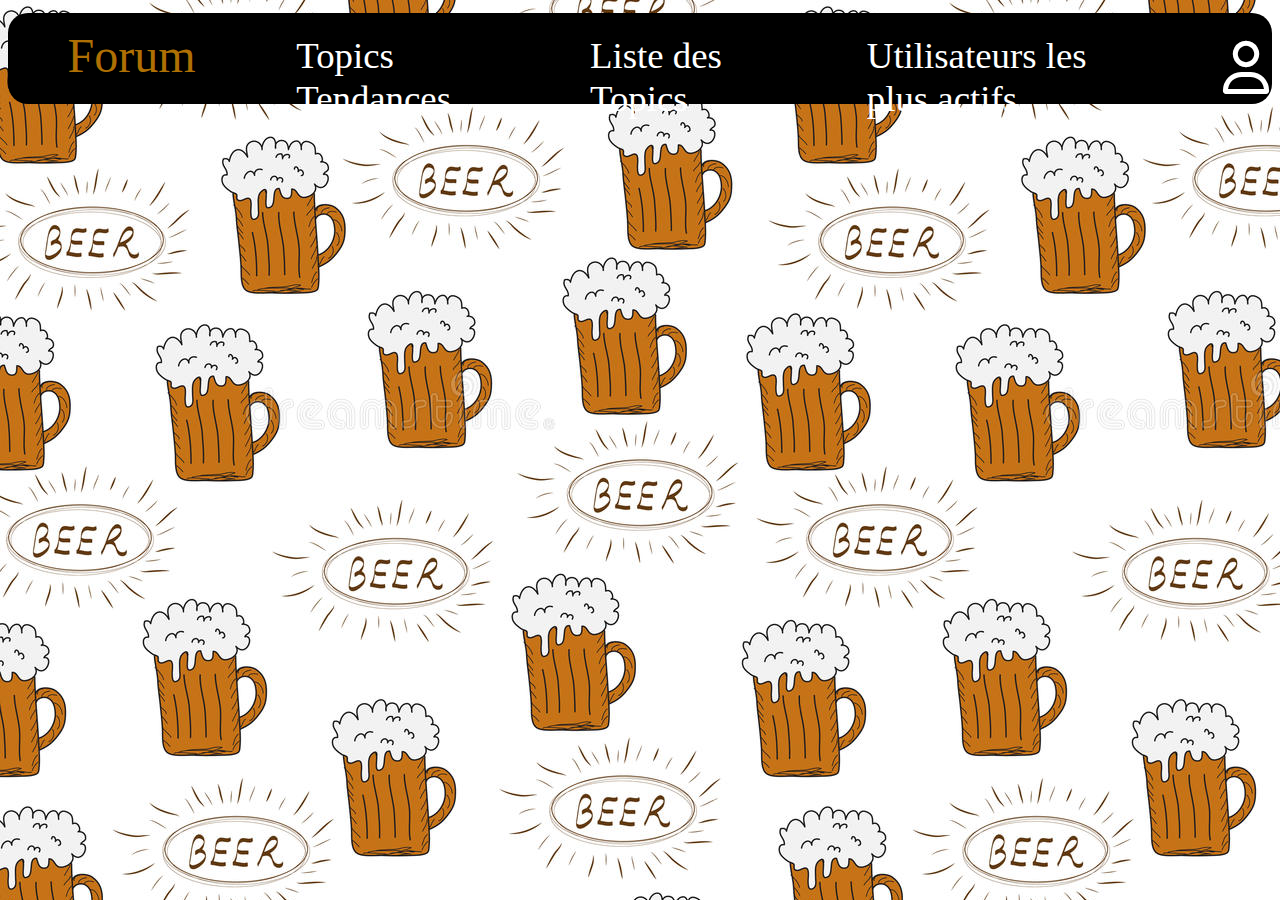
<file: html/Actu.html>
<!DOCTYPE html>
<html lang="en">
<head>
    <meta charset="UTF-8">
    <meta name="viewport" content="width=device-width, initial-scale=1.0">
    <link rel="stylesheet" href="../css/actu.css">
    <link rel="stylesheet" href="https://cdnjs.cloudflare.com/ajax/libs/font-awesome/6.7.2/css/all.min.css">
    <title>Actu</title>
</head>
<body>
    <div class="header">
        <a href="../html/index.html" id="actif" class="forum">Forum</a>
        <a href="../html/tendancec.html" class="topics">Topics Tendances</a>
        <a href="../html/listeTopics.html" class="liste">Liste des Topics</a>
        <a href="../html/userActif.html" class="Utilisateurs">Utilisateurs les plus actifs</a>
        <a href="../html/connexion.html" class="login"><h2><i class="fa-regular fa-user"></i></h2></a> 
    </div>
    <div class="box"></div>

    <iframe src="https://biere-actu.fr" width="1300" height="700" title="Actualitées"></iframe>


</body>
</html>
</file>
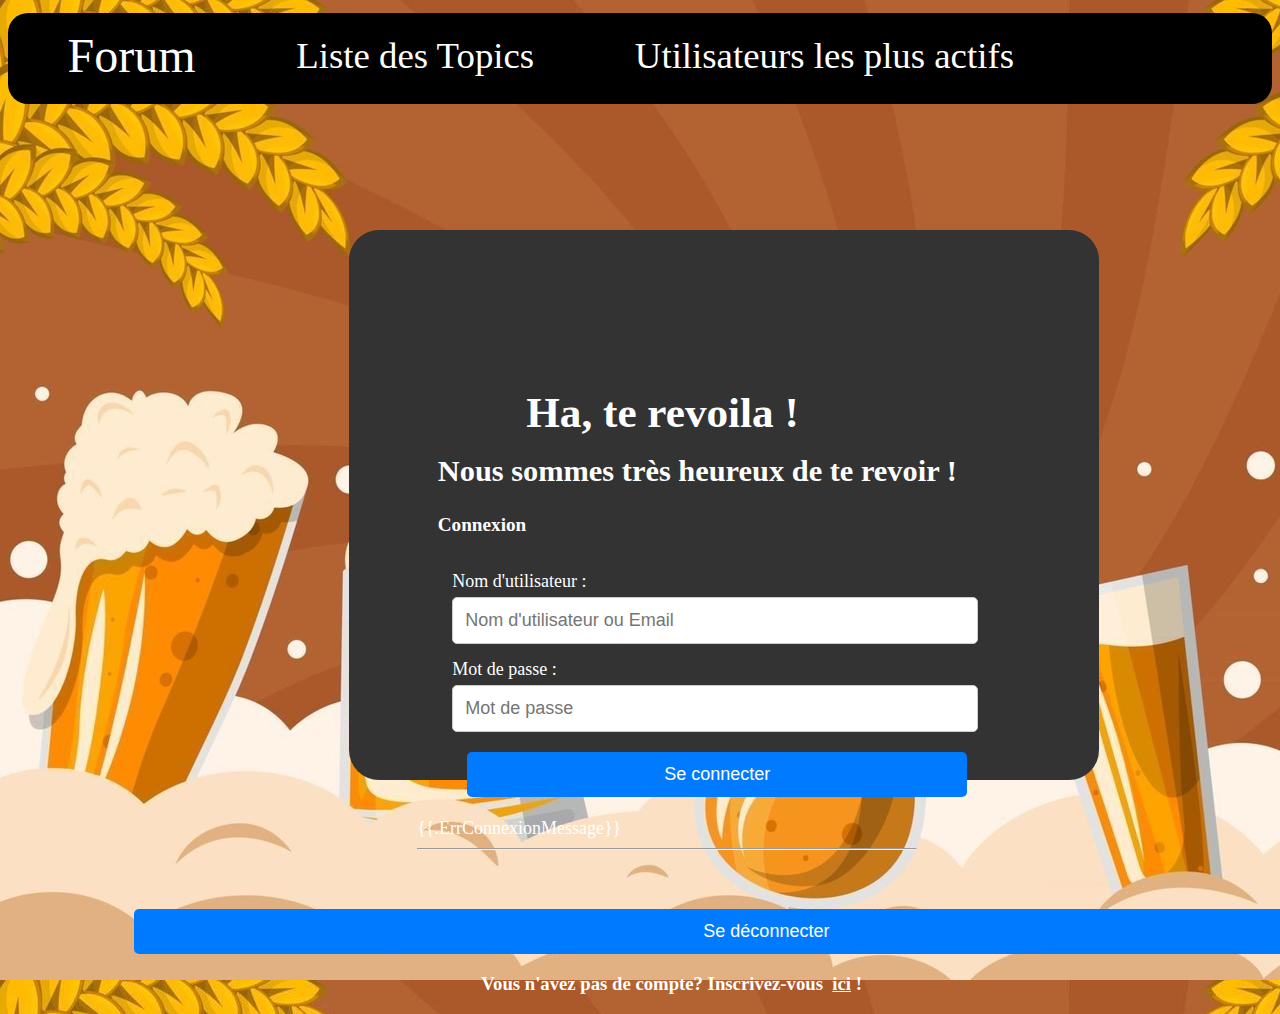
<file: html/connexion.html>
<!DOCTYPE html>
<html lang="en">
<head>
    <meta charset="UTF-8">
    <meta name="viewport" content="width=device-width, initial-scale=1.0">
    <link rel="stylesheet" href="../css/connexion.css?v=2.0">
    <link rel="stylesheet" href="https://cdnjs.cloudflare.com/ajax/libs/font-awesome/6.7.2/css/all.min.css">
    <title>Connexion</title>
</head>
<body>
    <!-- HEADER -->
    <div class="header">
        <a href="../" class="forum">Forum</a>
        <a href="../listeTopics" class="liste">Liste des Topics</a>
        <a href="../actifUser" class="Utilisateurs">Utilisateurs les plus actifs</a>
    </div>

    <div class="box"></div>
    <h1>Ha, te revoila !</h1>
    <h2>Nous sommes très heureux de te revoir !</h2>
    <h2 class="connexion">Connexion</h2>

    <div class="login-container">
        <form method="post">
            <label for="username">Nom d'utilisateur :</label>
            <input type="text" name="nameOrMail" id="nameOrMail" placeholder="Nom d'utilisateur ou Email">
            <br>
            <label for="password">Mot de passe :</label>
            <input type="password" name="password" id="password" placeholder="Mot de passe">
            <br>
            <button type="submit">Se connecter</button>
        </form>
        <br>
        {{.ErrConnexionMessage}}
        <hr>
    </div>

        <form method="post" action="../connexion">
            <input type="hidden" name="logout" value="true">
            <button name="logoutButton" id="logout" type="submit">Se déconnecter</button>
        </form>
    <div>
        <h3> Vous n'avez pas de compte? Inscrivez-vous &nbsp;<a href="/inscription">ici</a>&nbsp;!</h3>
    </div>

</body>
</html>
</file>
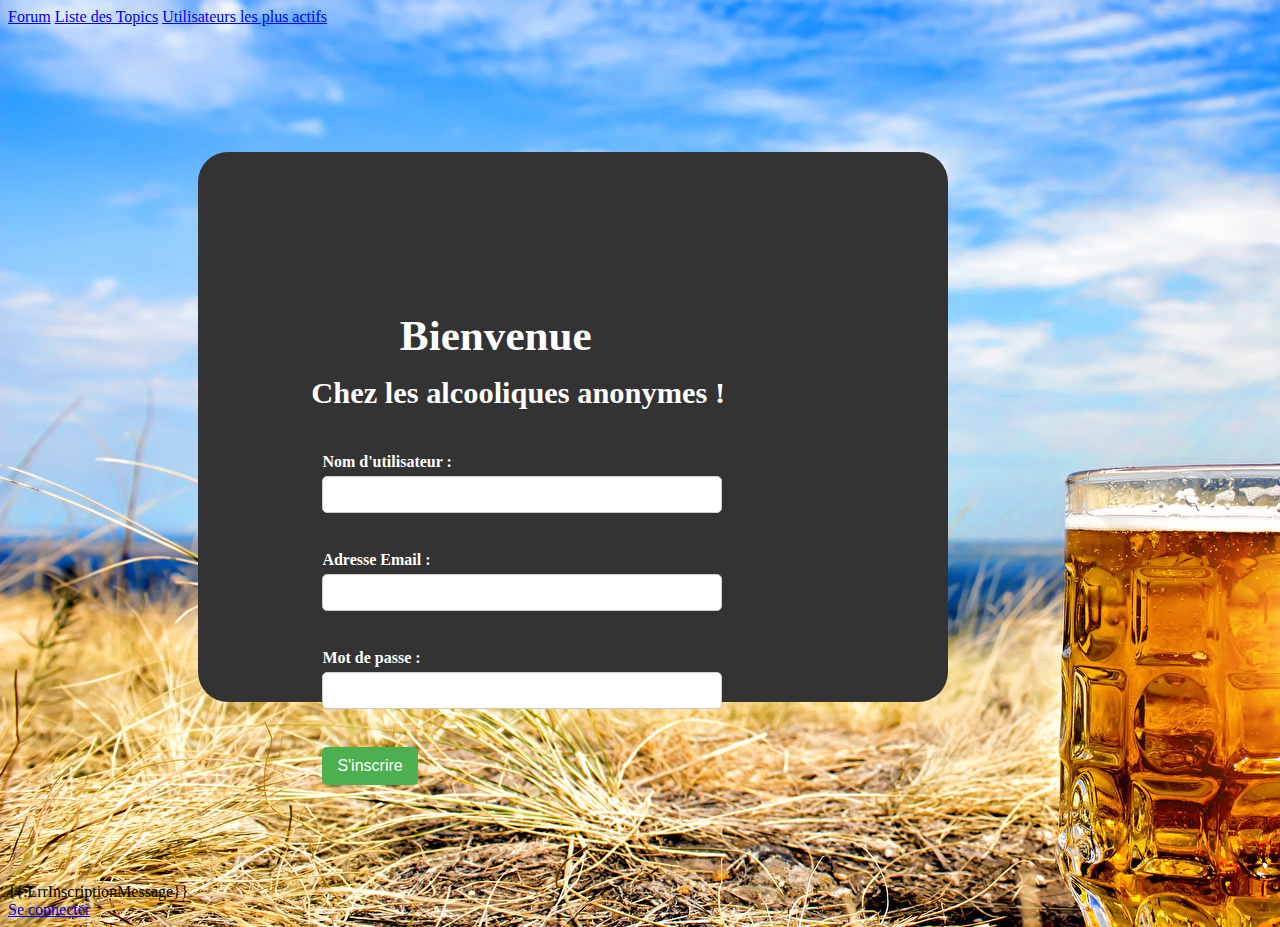
<file: html/inscription.html>
<!DOCTYPE html>
<html lang="en">
    <head>
        <meta charset="UTF-8">
        <meta name="viewport" content="width=device-width, initial-scale=1.0">
        <link rel="stylesheet" href="../css/inscription.css?v=1.0">
        <link rel="stylesheet" href="https://cdnjs.cloudflare.com/ajax/libs/font-awesome/6.7.2/css/all.min.css">
        <title>Inscription</title>
    </head>

    <body>
        <!-- HEADER -->
        <div class="header">
            <a href="../" class="forum">Forum</a>
            <a href="../listeTopics" class="liste">Liste des Topics</a>
            <a href="../actifUser" class="Utilisateurs">Utilisateurs les plus actifs</a>
        </div>
        <div class="box"></div>
        <h1>
            Bienvenue
        </h1>

        <h2> 
            Chez les alcooliques anonymes !
        </h2>

        <div>
            <form method="post">
                <label for="username">Nom d'utilisateur :</label>
                <input type="text" name="username" id="username" required>
                <br><br>

                <label for="email">Adresse Email :</label>
                <input type="email" name="email" id="email" required>
                <br><br>
                
                <label for="password">Mot de passe :</label>
                <input type="password" name="password" id="password" required>
                <br><br>
                
                <input type="submit" value="S'inscrire">
            </form>
            
            <br>
            {{.ErrInscriptionMessage}}
        </div>

        <div>
            <a href="../connexion">Se connecter</a>
        </div>
    </body>
</html>
</file>
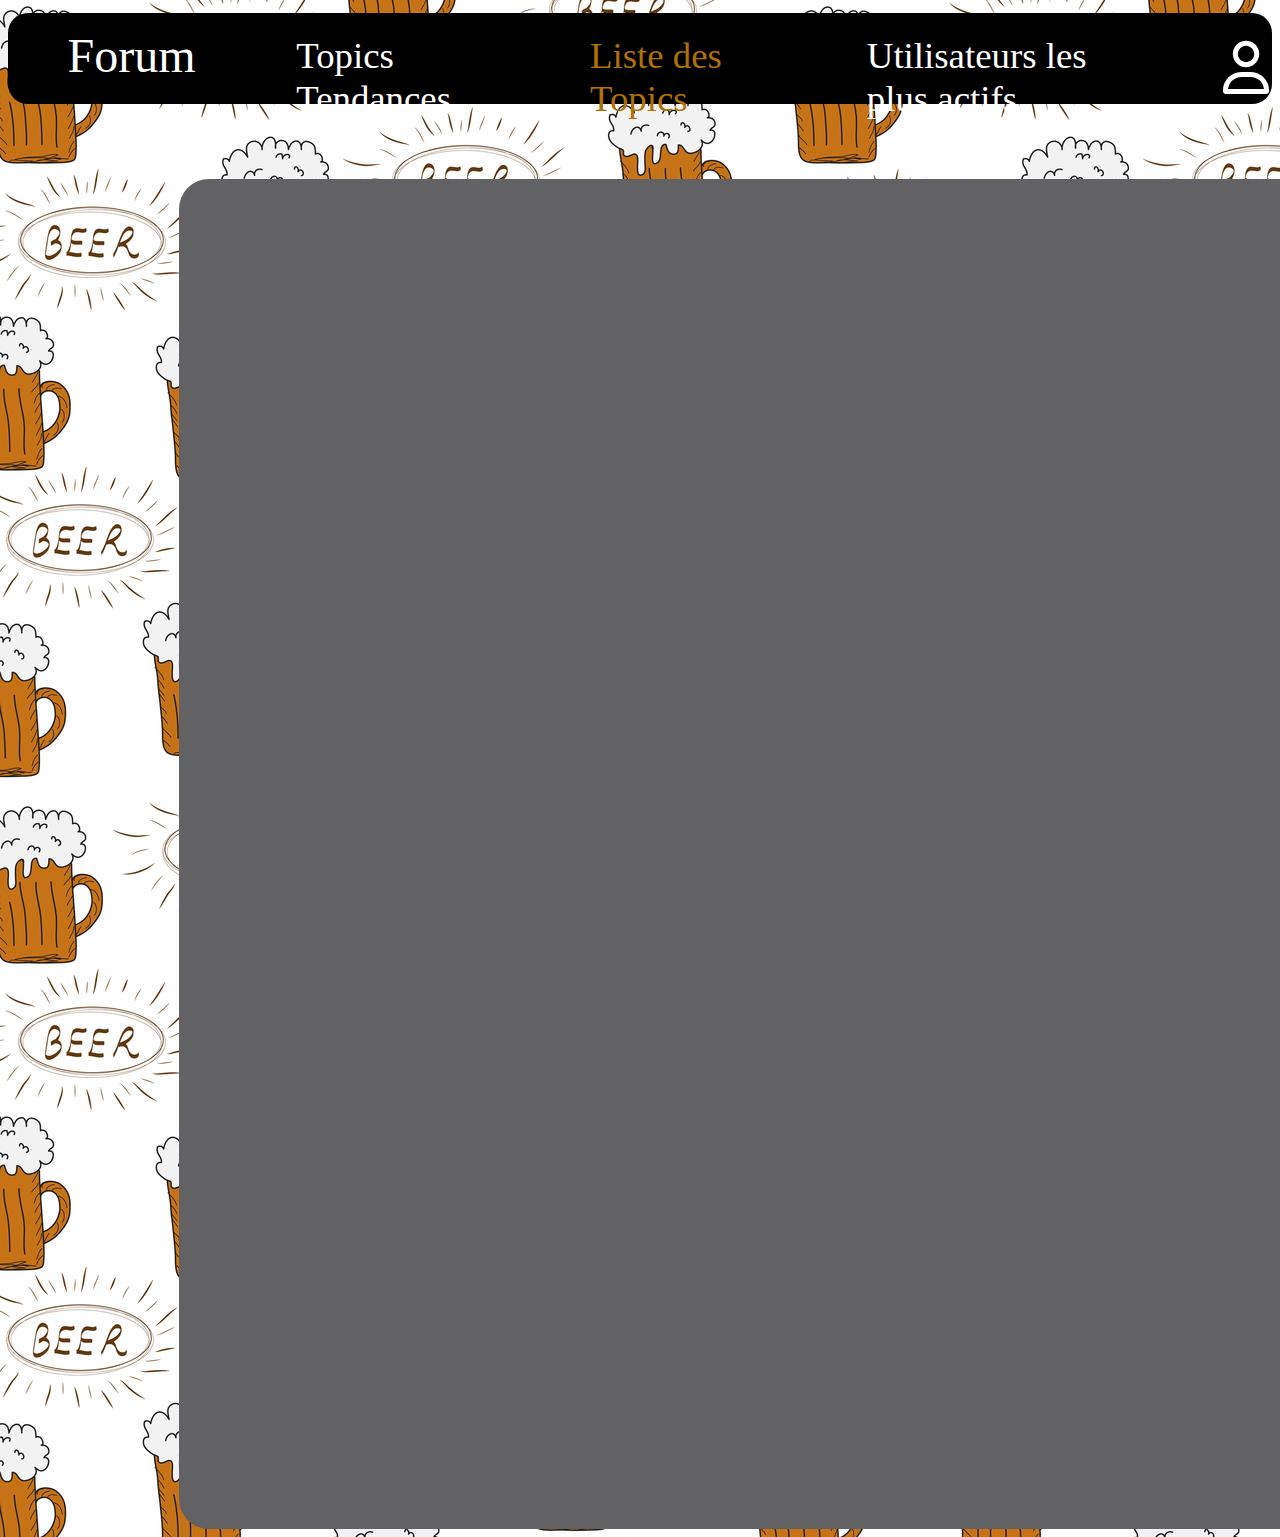
<file: html/listeTopics.html>
<!DOCTYPE html>
<html lang="en">
<head>
    <meta charset="UTF-8">
    <meta name="viewport" content="width=device-width, initial-scale=1.0">
    <link rel="stylesheet" href="../css/listetopics.css">
    <link rel="stylesheet" href="https://cdnjs.cloudflare.com/ajax/libs/font-awesome/6.7.2/css/all.min.css">
    <title>forum</title>
</head>
<body>
    <div class="header">
        <a href="../html/index.html"  class="forum">Forum</a>
        <a href="../html/tendancec.html" class="topics">Topics Tendances</a>
        <a href="../html/listeTopics.html" id="actif" class="liste">Liste des Topics</a>
        <a href="../html/userActif.html" class="Utilisateurs">Utilisateurs les plus actifs</a>
        <a href="../html/connexion.html" class="login"><h2><i class="fa-regular fa-user"></i></h2></a> 
    </div>
    <div class="box"></div>
</body>
</html>
</file>
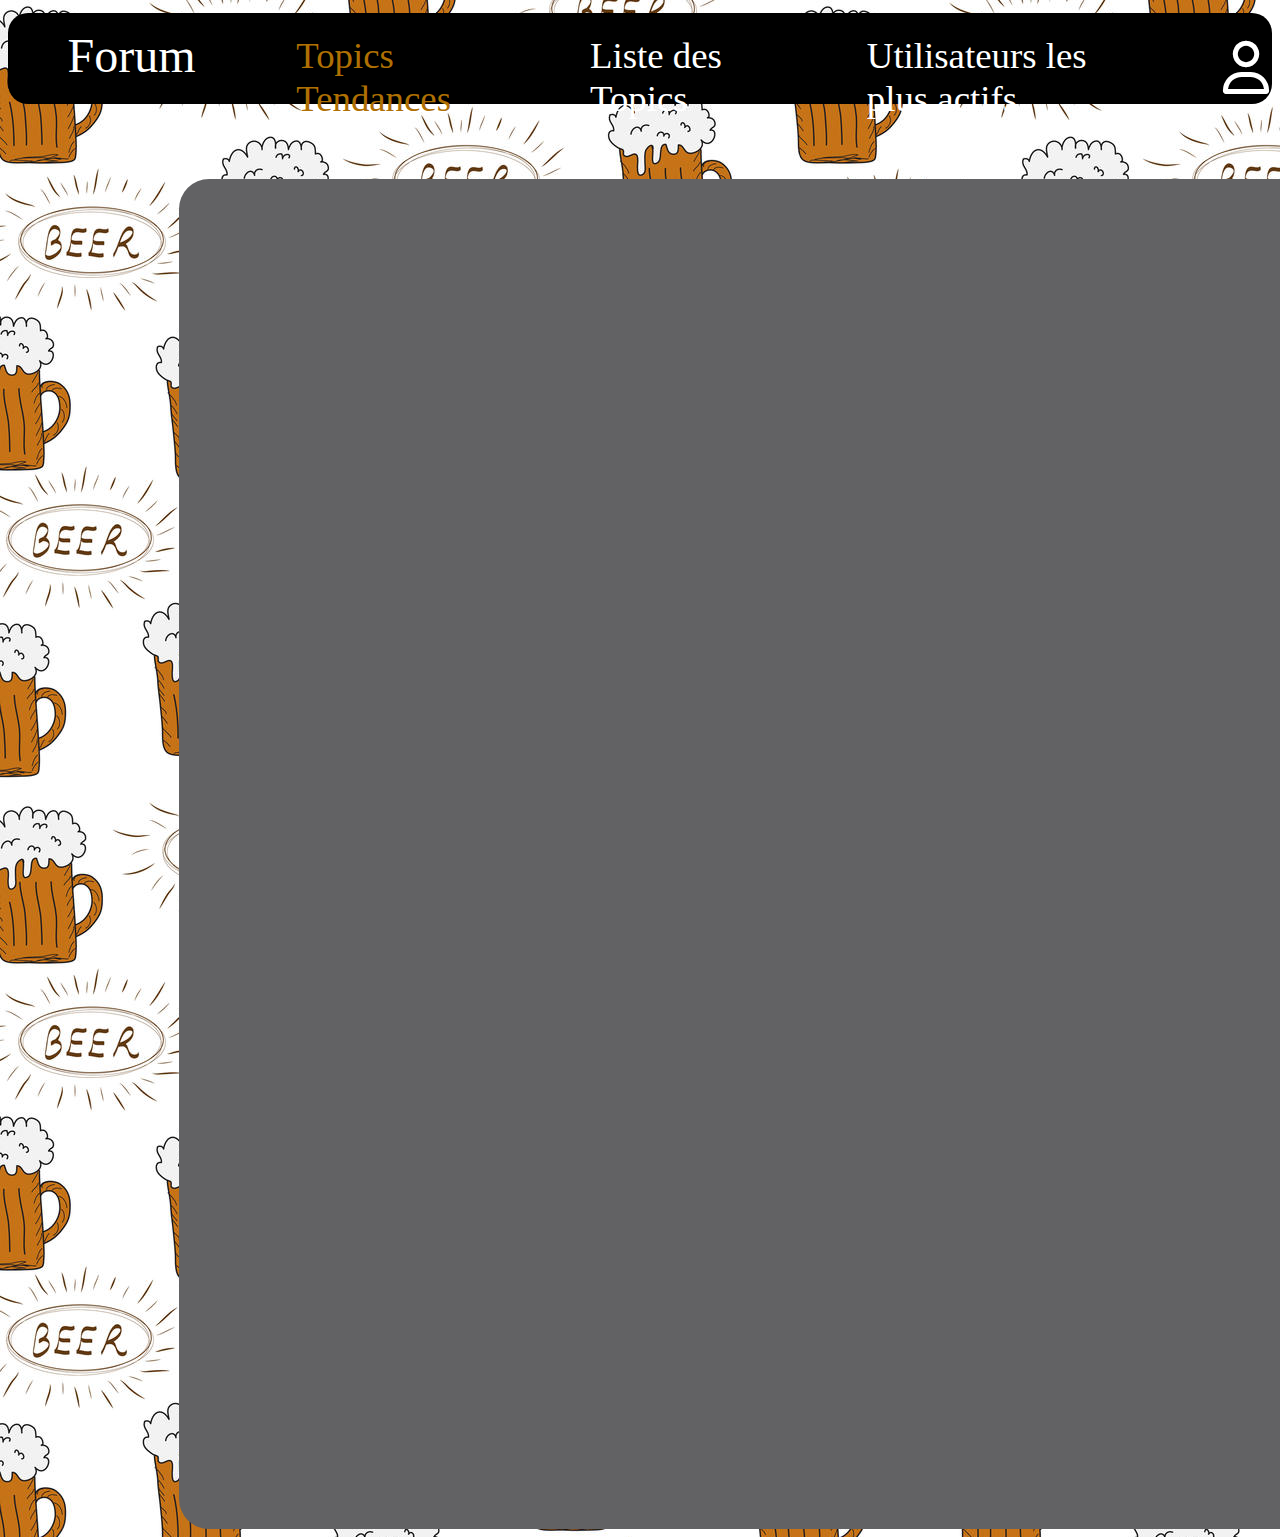
<file: html/tendancec.html>
<!DOCTYPE html>
<html lang="en">
<head>
    <meta charset="UTF-8">
    <meta name="viewport" content="width=device-width, initial-scale=1.0">
    <title>Document</title>
    <link rel="stylesheet" href="../css/tendance.css">
    <link rel="stylesheet" href="https://cdnjs.cloudflare.com/ajax/libs/font-awesome/6.7.2/css/all.min.css">
</head>
<body>
    <div class="header">
        <a href="../html/index.html"  class="forum">Forum</a>
        <a href="../html/tendancec.html" id="actif" class="topics">Topics Tendances</a>
        <a href="../html/listeTopics.html" class="liste">Liste des Topics</a>
        <a href="../html/userActif.html" class="Utilisateurs">Utilisateurs les plus actifs</a>
        <a href="../html/connexion.html" class="login"><h2><i class="fa-regular fa-user"></i></h2></a> 
    </div>
    <div class="box"></div>
</body>
</html>
</file>
<file: css/actu.css>
body {
    background-image: url(../assets/biere.jpg);
}

.header {
    background-color: black;
    padding: 3px;
    display: flex;
    border-radius: 20px;
    height: 85px;
    margin-top: 1%;
}

.forum {
    color: white;
    margin-left: 2%;
    font-size: 3em;
    display: flex;
    margin-top: 1%;
    margin-left: 4.5%;
    text-decoration: none;
}

.forum:hover{
    text-shadow:  
    0 0 2px #fff,  
    0 0 5px rgba(255, 255, 255, 0.6),  
    0 0 10px rgba(110, 109, 121, 0.5);

}

.topics {
    color: white;
    display: flex;
    margin-top: 1.5%;
    margin-left: 8%;
    font-size: 2.3em;
    text-decoration: none;
   
}
.topics:hover{
    text-shadow:  
    0 0 2px #fff,  
    0 0 5px rgba(255, 255, 255, 0.6),  
    0 0 10px rgba(110, 109, 121, 0.5);

}

.liste {
    color: white;
    display: flex;
    margin-top: 1.5%;
    margin-left: 8%;
    font-size: 2.3em;
    text-decoration: none;
}

.liste:hover{
    text-shadow:  
    0 0 2px #fff,  
    0 0 5px rgba(255, 255, 255, 0.6),  
    0 0 10px rgba(110, 109, 121, 0.5);

}

.Utilisateurs {
    color: white;
    display: flex;
    margin-top: 1.5%;
    margin-left: 8%;
    font-size: 2.3em;
    text-decoration: none;
}

.Utilisateurs:hover{
    text-shadow:  
    0 0 2px #fff,  
    0 0 5px rgba(255, 255, 255, 0.6),  
    0 0 10px rgba(110, 109, 121, 0.5);

}

.login {
    color: white;
    display: flex;
    margin-top: -1.6%;
    margin-left: 6%;
    font-size: 2.2em;
}

.login:hover{
    text-shadow:  
    0 0 2px #fff,  
    0 0 5px rgba(255, 255, 255, 0.6),  
    0 0 10px rgba(110, 109, 121, 0.5);

}

#actif {
    color: rgb(175, 112, 4);
} 

iframe {
    position: flex;
    width: 1300px;
    height: 700px;
    border: none;
    margin-top: 4%;
    margin-left: 10%;
}

.iframe:hover{
    text-shadow:  
    0 0 2px #fff,  
    0 0 5px rgba(255, 255, 255, 0.6),  
    0 0 10px rgba(110, 109, 121, 0.5);

}
</file>
<file: css/connexion.css>
body {
    background-image: url(../assets/fondconnexioi.jpg);
    color: white;

}

.header {
    background-color: black;
    padding: 3px;
    display: flex;
    border-radius: 20px;
    height: 85px;
    margin-top: 1%;
}

.forum {
    color: white;
    margin-left: 2%;
    font-size: 3em;
    display: flex;
    margin-top: 1%;
    margin-left: 4.5%;
    text-decoration: none;
}

.forum:hover{
    text-shadow:  
    0 0 2px #fff,  
    0 0 5px rgba(255, 255, 255, 0.6),  
    0 0 10px rgba(110, 109, 121, 0.5);

}

.topics {
    color: white;
    display: flex;
    margin-top: 1.5%;
    margin-left: 8%;
    font-size: 2.3em;
    text-decoration: none;
   
}
.topics:hover{
    text-shadow:  
    0 0 2px #fff,  
    0 0 5px rgba(255, 255, 255, 0.6),  
    0 0 10px rgba(110, 109, 121, 0.5);

}

.liste {
    color: white;
    display: flex;
    margin-top: 1.5%;
    margin-left: 8%;
    font-size: 2.3em;
    text-decoration: none;
}

.liste:hover{
    text-shadow:  
    0 0 2px #fff,  
    0 0 5px rgba(255, 255, 255, 0.6),  
    0 0 10px rgba(110, 109, 121, 0.5);

}

.Utilisateurs {
    color: white;
    display: flex;
    margin-top: 1.5%;
    margin-left: 8%;
    font-size: 2.3em;
    text-decoration: none;
}

.Utilisateurs:hover{
    text-shadow:  
    0 0 2px #fff,  
    0 0 5px rgba(255, 255, 255, 0.6),  
    0 0 10px rgba(110, 109, 121, 0.5);

}

.login {
    color: white;
    display: flex;
    margin-top: -1.6%;
    margin-left: 6%;
    font-size: 2.2em;
}

.login:hover{
    text-shadow:  
    0 0 2px #fff,  
    0 0 5px rgba(255, 255, 255, 0.6),  
    0 0 10px rgba(110, 109, 121, 0.5);

}

.box {
    width: 750px;
    height: 550px;
    background-color: rgb(51, 51, 52);
    color: transparent;
    display: flex;
    justify-content: flex;
    align-items: flex;
    font-size: 18px;
    font-weight: bold;
    text-transform: uppercase;
    border-radius: 30px;
    transition: transform 0.3s, box-shadow 0.3s;
    margin-top: 10%;
    margin-left: 27%;
    gap: 10px;
    flex-direction: row;

}

.box:hover {
    box-shadow: 0 0 20px rgb(245, 159, 39), 0 0 10px rgb(245, 159, 39), 0 0 25px rgb(245, 159, 39); /* Effet néon */

}

h1 {
    color: white;
    font-size: 2.7em;
    display: flex;
    margin-top: -31%;
    margin-left: 41%;

}

h2{
    color: white;
    font-size: 1.9em;
    display: flex;
    margin-top: -1%;
    margin-left: 34%;

}

.connexion {
    margin-right: 20%;
    font-size: 1.2em;
    margin-top: 1%;
    

}
.login-container {
    width: 500px;
    padding: 30px;
    font-size: 18px;
    margin-left: 30%;
    margin-top: -2%;
    background-color: transparent;
    

}

label {
    display: block;
    margin-top: 15px;
    font-size: 18px;
    color: white;

}

input, button {
    width: 100%;
    padding: 12px;
    margin-top: 5px;
    border: 1px solid #ccc;
    border-radius: 5px;
    font-size: 18px;

}

button {
    margin-top: 20px;
    background-color: #007BFF;
    color: white;
    border: none;
    cursor: pointer;
    margin-left: 3%;

}

button:hover {
    background-color: #0056b3;

}

.nouveau {
    display: flex;
    color: wheat;
    margin-left: 0%;
    margin-top: 0%;
        
}
form{
    width: 100%;
    margin-left: 7%;
    

}

h3 {
    display: flex;
    justify-self: center;
    color: white;
    margin-left: 5%;
}

a {
    color: white;
}

a:link {
    color: white;
}

a:visited {
    color: white;
}

a:focus {
    color: white;
}

a:hover {
    color: white;
}

a:active {
    color: white;
}
</file>
<file: css/inscription.css>
body {
    background-image: url(../assets/fondinsption.jpg);
    
}

.box {
    width: 750px;
    height: 550px;
    background-color: rgb(51, 51, 52);
    color: transparent;
    display: flex;
    justify-content: flex;
    align-items: flex;
    font-size: 18px;
    font-weight: bold;
    text-transform: uppercase;
    border-radius: 30px;
    transition: transform 0.3s, box-shadow 0.3s;
    margin-top: 10%;
    margin-left: 15%;
    gap: 10px;
    flex-direction: row;

}

.box:hover {
    box-shadow: 0 0 20px rgb(245, 159, 39), 0 0 10px rgb(245, 159, 39), 0 0 25px rgb(245, 159, 39); /* Effet néon */

}

h1 {
    color: white;
    font-size: 2.7em;
    display: flex;
    margin-top: -31%;
    margin-left: 31%;

}

h2{
    color: white;
    font-size: 1.9em;
    display: flex;
    margin-top: -1%;
    margin-left: 24%;

}


 form {
    background-color: transparent#fff;
    max-width: 400px;
    margin: 50px auto;
    padding: 30px;
    border-radius: 10px;
    margin-left: 22.5%;
    margin-top: -1%;
    
  }
  
  form label {
    display: block;
    color: white;
    margin-bottom: 5px;
    font-weight: bold;
  }
  
  /* Style des champs de saisie */
  form input[type="text"],
  form input[type="email"],
  form input[type="password"] {
    width: 100%;
    padding: 10px;
    margin-bottom: 20px;
    border: 1px solid #ccc;
    border-radius: 5px;
    box-sizing: border-box;
  }
  
  /* Style du bouton de soumission */
  form input[type="submit"] {
    background-color: #4CAF50;
    color: white;
    padding: 10px 15px;
    border: none;
    border-radius: 5px;
    cursor: pointer;
    font-size: 16px;
    transition: background-color 0.3s ease;
  }
</file>
<file: css/listetopics.css>
body {
    background-image: url(../assets/biere.jpg);
}

.header {
    background-color: black;
    padding: 3px;
    display: flex;
    border-radius: 20px;
    height: 85px;
    margin-top: 1%;
}

.forum {
    color: white;
    margin-left: 2%;
    font-size: 3em;
    display: flex;
    margin-top: 1%;
    margin-left: 4.5%;
    text-decoration: none;
}

.forum:hover{
    text-shadow:  
    0 0 2px #fff,  
    0 0 5px rgba(255, 255, 255, 0.6),  
    0 0 10px rgba(110, 109, 121, 0.5);

}

.topics {
    color: white;
    display: flex;
    margin-top: 1.5%;
    margin-left: 8%;
    font-size: 2.3em;
    text-decoration: none;
   
}
.topics:hover{
    text-shadow:  
    0 0 2px #fff,  
    0 0 5px rgba(255, 255, 255, 0.6),  
    0 0 10px rgba(110, 109, 121, 0.5);

}

.liste {
    color: white;
    display: flex;
    margin-top: 1.5%;
    margin-left: 8%;
    font-size: 2.3em;
    text-decoration: none;
}

.liste:hover{
    text-shadow:  
    0 0 2px #fff,  
    0 0 5px rgba(255, 255, 255, 0.6),  
    0 0 10px rgba(110, 109, 121, 0.5);

}

.Utilisateurs {
    color: white;
    display: flex;
    margin-top: 1.5%;
    margin-left: 8%;
    font-size: 2.3em;
    text-decoration: none;
}

.Utilisateurs:hover{
    text-shadow:  
    0 0 2px #fff,  
    0 0 5px rgba(255, 255, 255, 0.6),  
    0 0 10px rgba(110, 109, 121, 0.5);

}

.login {
    color: white;
    display: flex;
    margin-top: -1.6%;
    margin-left: 6%;
    font-size: 2.2em;
}

.login:hover{
    text-shadow:  
    0 0 2px #fff,  
    0 0 5px rgba(255, 255, 255, 0.6),  
    0 0 10px rgba(110, 109, 121, 0.5);

}

.box {
    width: 1250px;
    height: 1350px;
    background-color: rgb(98, 98, 100);
    color: transparent;
    display: flex;
    justify-content: flex;
    align-items: flex;
    font-size: 18px;
    font-weight: bold;
    text-transform: uppercase;
    border-radius: 30px;
    transition: transform 0.3s, box-shadow 0.3s;
    margin-top: 6%;
    margin-left: 13.5%;
    gap: 10px;
    flex-direction: row;

}

#actif {
    color: rgb(175, 112, 4);
}
</file>
<file: css/tendance.css>
body {
    background-image: url(../assets/biere.jpg);
}

.header {
    background-color: black;
    padding: 3px;
    display: flex;
    border-radius: 20px;
    height: 85px;
    margin-top: 1%;
}

.forum {
    color: white;
    margin-left: 2%;
    font-size: 3em;
    display: flex;
    margin-top: 1%;
    margin-left: 4.5%;
    text-decoration: none;
}

.forum:hover{
    text-shadow:  
    0 0 2px #fff,  
    0 0 5px rgba(255, 255, 255, 0.6),  
    0 0 10px rgba(110, 109, 121, 0.5);

}

.topics {
    color: white;
    display: flex;
    margin-top: 1.5%;
    margin-left: 8%;
    font-size: 2.3em;
    text-decoration: none;
   
}
.topics:hover{
    text-shadow:  
    0 0 2px #fff,  
    0 0 5px rgba(255, 255, 255, 0.6),  
    0 0 10px rgba(110, 109, 121, 0.5);

}

.liste {
    color: white;
    display: flex;
    margin-top: 1.5%;
    margin-left: 8%;
    font-size: 2.3em;
    text-decoration: none;
}

.liste:hover{
    text-shadow:  
    0 0 2px #fff,  
    0 0 5px rgba(255, 255, 255, 0.6),  
    0 0 10px rgba(110, 109, 121, 0.5);

}

.Utilisateurs {
    color: white;
    display: flex;
    margin-top: 1.5%;
    margin-left: 8%;
    font-size: 2.3em;
    text-decoration: none;
}

.Utilisateurs:hover{
    text-shadow:  
    0 0 2px #fff,  
    0 0 5px rgba(255, 255, 255, 0.6),  
    0 0 10px rgba(110, 109, 121, 0.5);

}

.login {
    color: white;
    display: flex;
    margin-top: -1.6%;
    margin-left: 6%;
    font-size: 2.2em;
}

.login:hover{
    text-shadow:  
    0 0 2px #fff,  
    0 0 5px rgba(255, 255, 255, 0.6),  
    0 0 10px rgba(110, 109, 121, 0.5);

}

.box {
    width: 1250px;
    height: 1350px;
    background-color: rgb(98, 98, 100);
    color: transparent;
    display: flex;
    justify-content: flex;
    align-items: flex;
    font-size: 18px;
    font-weight: bold;
    text-transform: uppercase;
    border-radius: 30px;
    transition: transform 0.3s, box-shadow 0.3s;
    margin-top: 6%;
    margin-left: 13.5%;
    gap: 10px;
    flex-direction: row;

}

#actif {
    color: rgb(175, 112, 4);
}
</file>
